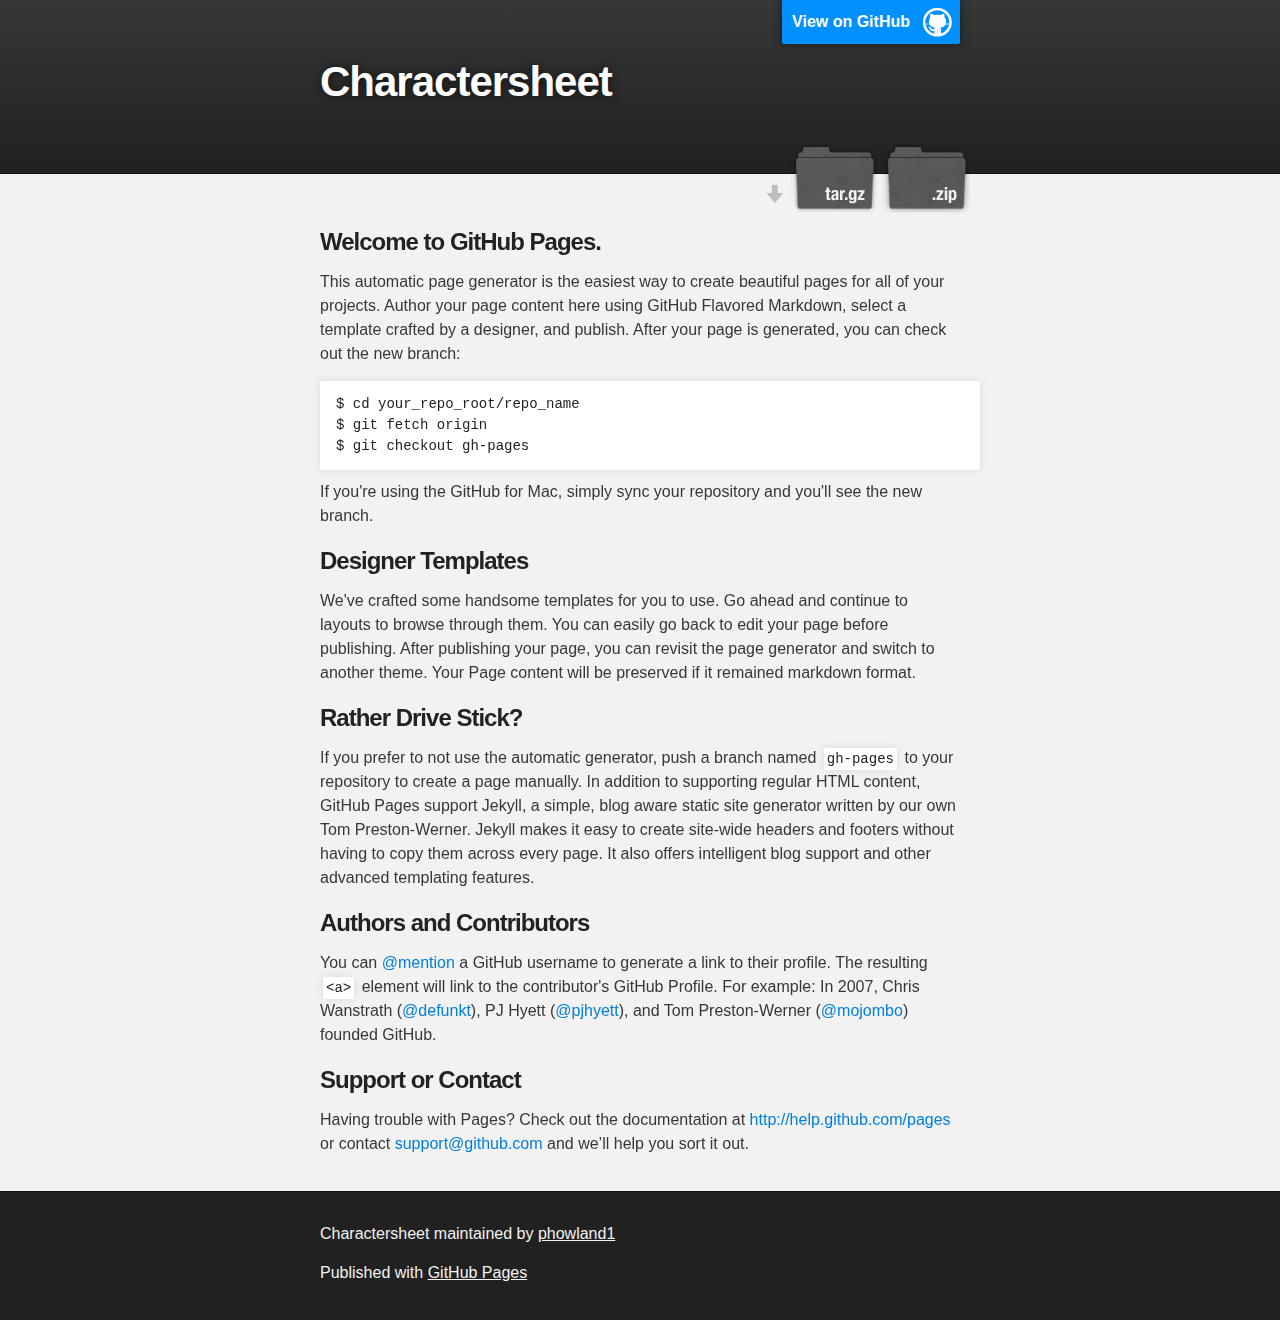
<file: index.html>
<!DOCTYPE html>
<html>

  <head>
    <meta charset='utf-8'>
    <meta http-equiv="X-UA-Compatible" content="chrome=1">
    <meta name="description" content="Charactersheet : ">

    <link rel="stylesheet" type="text/css" media="screen" href="stylesheets/stylesheet.css">

    <title>Charactersheet</title>
  </head>

  <body>

    <!-- HEADER -->
    <div id="header_wrap" class="outer">
        <header class="inner">
          <a id="forkme_banner" href="https://github.com/phowland1/CharacterSheet">View on GitHub</a>

          <h1 id="project_title">Charactersheet</h1>
          <h2 id="project_tagline"></h2>

            <section id="downloads">
              <a class="zip_download_link" href="https://github.com/phowland1/CharacterSheet/zipball/master">Download this project as a .zip file</a>
              <a class="tar_download_link" href="https://github.com/phowland1/CharacterSheet/tarball/master">Download this project as a tar.gz file</a>
            </section>
        </header>
    </div>

    <!-- MAIN CONTENT -->
    <div id="main_content_wrap" class="outer">
      <section id="main_content" class="inner">
        <h3>
<a name="welcome-to-github-pages" class="anchor" href="#welcome-to-github-pages"><span class="octicon octicon-link"></span></a>Welcome to GitHub Pages.</h3>

<p>This automatic page generator is the easiest way to create beautiful pages for all of your projects. Author your page content here using GitHub Flavored Markdown, select a template crafted by a designer, and publish. After your page is generated, you can check out the new branch:</p>

<pre><code>$ cd your_repo_root/repo_name
$ git fetch origin
$ git checkout gh-pages
</code></pre>

<p>If you're using the GitHub for Mac, simply sync your repository and you'll see the new branch.</p>

<h3>
<a name="designer-templates" class="anchor" href="#designer-templates"><span class="octicon octicon-link"></span></a>Designer Templates</h3>

<p>We've crafted some handsome templates for you to use. Go ahead and continue to layouts to browse through them. You can easily go back to edit your page before publishing. After publishing your page, you can revisit the page generator and switch to another theme. Your Page content will be preserved if it remained markdown format.</p>

<h3>
<a name="rather-drive-stick" class="anchor" href="#rather-drive-stick"><span class="octicon octicon-link"></span></a>Rather Drive Stick?</h3>

<p>If you prefer to not use the automatic generator, push a branch named <code>gh-pages</code> to your repository to create a page manually. In addition to supporting regular HTML content, GitHub Pages support Jekyll, a simple, blog aware static site generator written by our own Tom Preston-Werner. Jekyll makes it easy to create site-wide headers and footers without having to copy them across every page. It also offers intelligent blog support and other advanced templating features.</p>

<h3>
<a name="authors-and-contributors" class="anchor" href="#authors-and-contributors"><span class="octicon octicon-link"></span></a>Authors and Contributors</h3>

<p>You can <a href="https://github.com/blog/821" class="user-mention">@mention</a> a GitHub username to generate a link to their profile. The resulting <code>&lt;a&gt;</code> element will link to the contributor's GitHub Profile. For example: In 2007, Chris Wanstrath (<a href="https://github.com/defunkt" class="user-mention">@defunkt</a>), PJ Hyett (<a href="https://github.com/pjhyett" class="user-mention">@pjhyett</a>), and Tom Preston-Werner (<a href="https://github.com/mojombo" class="user-mention">@mojombo</a>) founded GitHub.</p>

<h3>
<a name="support-or-contact" class="anchor" href="#support-or-contact"><span class="octicon octicon-link"></span></a>Support or Contact</h3>

<p>Having trouble with Pages? Check out the documentation at <a href="http://help.github.com/pages">http://help.github.com/pages</a> or contact <a href="mailto:support@github.com">support@github.com</a> and we’ll help you sort it out.</p>
      </section>
    </div>

    <!-- FOOTER  -->
    <div id="footer_wrap" class="outer">
      <footer class="inner">
        <p class="copyright">Charactersheet maintained by <a href="https://github.com/phowland1">phowland1</a></p>
        <p>Published with <a href="http://pages.github.com">GitHub Pages</a></p>
      </footer>
    </div>

    

  </body>
</html>
</file>
<file: stylesheets/stylesheet.css>
/*******************************************************************************
Slate Theme for GitHub Pages
by Jason Costello, @jsncostello
*******************************************************************************/

@import url(pygment_trac.css);

/*******************************************************************************
MeyerWeb Reset
*******************************************************************************/

html, body, div, span, applet, object, iframe,
h1, h2, h3, h4, h5, h6, p, blockquote, pre,
a, abbr, acronym, address, big, cite, code,
del, dfn, em, img, ins, kbd, q, s, samp,
small, strike, strong, sub, sup, tt, var,
b, u, i, center,
dl, dt, dd, ol, ul, li,
fieldset, form, label, legend,
table, caption, tbody, tfoot, thead, tr, th, td,
article, aside, canvas, details, embed,
figure, figcaption, footer, header, hgroup,
menu, nav, output, ruby, section, summary,
time, mark, audio, video {
  margin: 0;
  padding: 0;
  border: 0;
  font: inherit;
  vertical-align: baseline;
}

/* HTML5 display-role reset for older browsers */
article, aside, details, figcaption, figure,
footer, header, hgroup, menu, nav, section {
  display: block;
}

ol, ul {
  list-style: none;
}

table {
  border-collapse: collapse;
  border-spacing: 0;
}

/*******************************************************************************
Theme Styles
*******************************************************************************/

body {
  box-sizing: border-box;
  color:#373737;
  background: #212121;
  font-size: 16px;
  font-family: 'Myriad Pro', Calibri, Helvetica, Arial, sans-serif;
  line-height: 1.5;
  -webkit-font-smoothing: antialiased;
}

h1, h2, h3, h4, h5, h6 {
  margin: 10px 0;
  font-weight: 700;
  color:#222222;
  font-family: 'Lucida Grande', 'Calibri', Helvetica, Arial, sans-serif;
  letter-spacing: -1px;
}

h1 {
  font-size: 36px;
  font-weight: 700;
}

h2 {
  padding-bottom: 10px;
  font-size: 32px;
  background: url('../images/bg_hr.png') repeat-x bottom;
}

h3 {
  font-size: 24px;
}

h4 {
  font-size: 21px;
}

h5 {
  font-size: 18px;
}

h6 {
  font-size: 16px;
}

p {
  margin: 10px 0 15px 0;
}

footer p {
  color: #f2f2f2;
}

a {
  text-decoration: none;
  color: #007edf;
  text-shadow: none;

  transition: color 0.5s ease;
  transition: text-shadow 0.5s ease;
  -webkit-transition: color 0.5s ease;
  -webkit-transition: text-shadow 0.5s ease;
  -moz-transition: color 0.5s ease;
  -moz-transition: text-shadow 0.5s ease;
  -o-transition: color 0.5s ease;
  -o-transition: text-shadow 0.5s ease;
  -ms-transition: color 0.5s ease;
  -ms-transition: text-shadow 0.5s ease;
}

a:hover, a:focus {text-decoration: underline;}

footer a {
  color: #F2F2F2;
  text-decoration: underline;
}

em {
  font-style: italic;
}

strong {
  font-weight: bold;
}

img {
  position: relative;
  margin: 0 auto;
  max-width: 739px;
  padding: 5px;
  margin: 10px 0 10px 0;
  border: 1px solid #ebebeb;

  box-shadow: 0 0 5px #ebebeb;
  -webkit-box-shadow: 0 0 5px #ebebeb;
  -moz-box-shadow: 0 0 5px #ebebeb;
  -o-box-shadow: 0 0 5px #ebebeb;
  -ms-box-shadow: 0 0 5px #ebebeb;
}

p img {
  display: inline;
  margin: 0;
  padding: 0;
  vertical-align: middle;
  text-align: center;
  border: none;
}

pre, code {
  width: 100%;
  color: #222;
  background-color: #fff;

  font-family: Monaco, "Bitstream Vera Sans Mono", "Lucida Console", Terminal, monospace;
  font-size: 14px;

  border-radius: 2px;
  -moz-border-radius: 2px;
  -webkit-border-radius: 2px;
}

pre {
  width: 100%;
  padding: 10px;
  box-shadow: 0 0 10px rgba(0,0,0,.1);
  overflow: auto;
}

code {
  padding: 3px;
  margin: 0 3px;
  box-shadow: 0 0 10px rgba(0,0,0,.1);
}

pre code {
  display: block;
  box-shadow: none;
}

blockquote {
  color: #666;
  margin-bottom: 20px;
  padding: 0 0 0 20px;
  border-left: 3px solid #bbb;
}


ul, ol, dl {
  margin-bottom: 15px
}

ul {
  list-style: inside;
  padding-left: 20px;
}

ol {
  list-style: decimal inside;
  padding-left: 20px;
}

dl dt {
  font-weight: bold;
}

dl dd {
  padding-left: 20px;
  font-style: italic;
}

dl p {
  padding-left: 20px;
  font-style: italic;
}

hr {
  height: 1px;
  margin-bottom: 5px;
  border: none;
  background: url('../images/bg_hr.png') repeat-x center;
}

table {
  border: 1px solid #373737;
  margin-bottom: 20px;
  text-align: left;
 }

th {
  font-family: 'Lucida Grande', 'Helvetica Neue', Helvetica, Arial, sans-serif;
  padding: 10px;
  background: #373737;
  color: #fff;
 }

td {
  padding: 10px;
  border: 1px solid #373737;
 }

form {
  background: #f2f2f2;
  padding: 20px;
}

/*******************************************************************************
Full-Width Styles
*******************************************************************************/

.outer {
  width: 100%;
}

.inner {
  position: relative;
  max-width: 640px;
  padding: 20px 10px;
  margin: 0 auto;
}

#forkme_banner {
  display: block;
  position: absolute;
  top:0;
  right: 10px;
  z-index: 10;
  padding: 10px 50px 10px 10px;
  color: #fff;
  background: url('../images/blacktocat.png') #0090ff no-repeat 95% 50%;
  font-weight: 700;
  box-shadow: 0 0 10px rgba(0,0,0,.5);
  border-bottom-left-radius: 2px;
  border-bottom-right-radius: 2px;
}

#header_wrap {
  background: #212121;
  background: -moz-linear-gradient(top, #373737, #212121);
  background: -webkit-linear-gradient(top, #373737, #212121);
  background: -ms-linear-gradient(top, #373737, #212121);
  background: -o-linear-gradient(top, #373737, #212121);
  background: linear-gradient(top, #373737, #212121);
}

#header_wrap .inner {
  padding: 50px 10px 30px 10px;
}

#project_title {
  margin: 0;
  color: #fff;
  font-size: 42px;
  font-weight: 700;
  text-shadow: #111 0px 0px 10px;
}

#project_tagline {
  color: #fff;
  font-size: 24px;
  font-weight: 300;
  background: none;
  text-shadow: #111 0px 0px 10px;
}

#downloads {
  position: absolute;
  width: 210px;
  z-index: 10;
  bottom: -40px;
  right: 0;
  height: 70px;
  background: url('../images/icon_download.png') no-repeat 0% 90%;
}

.zip_download_link {
  display: block;
  float: right;
  width: 90px;
  height:70px;
  text-indent: -5000px;
  overflow: hidden;
  background: url(../images/sprite_download.png) no-repeat bottom left;
}

.tar_download_link {
  display: block;
  float: right;
  width: 90px;
  height:70px;
  text-indent: -5000px;
  overflow: hidden;
  background: url(../images/sprite_download.png) no-repeat bottom right;
  margin-left: 10px;
}

.zip_download_link:hover {
  background: url(../images/sprite_download.png) no-repeat top left;
}

.tar_download_link:hover {
  background: url(../images/sprite_download.png) no-repeat top right;
}

#main_content_wrap {
  background: #f2f2f2;
  border-top: 1px solid #111;
  border-bottom: 1px solid #111;
}

#main_content {
  padding-top: 40px;
}

#footer_wrap {
  background: #212121;
}



/*******************************************************************************
Small Device Styles
*******************************************************************************/

@media screen and (max-width: 480px) {
  body {
    font-size:14px;
  }

  #downloads {
    display: none;
  }

  .inner {
    min-width: 320px;
    max-width: 480px;
  }

  #project_title {
  font-size: 32px;
  }

  h1 {
    font-size: 28px;
  }

  h2 {
    font-size: 24px;
  }

  h3 {
    font-size: 21px;
  }

  h4 {
    font-size: 18px;
  }

  h5 {
    font-size: 14px;
  }

  h6 {
    font-size: 12px;
  }

  code, pre {
    min-width: 320px;
    max-width: 480px;
    font-size: 11px;
  }

}
</file>
